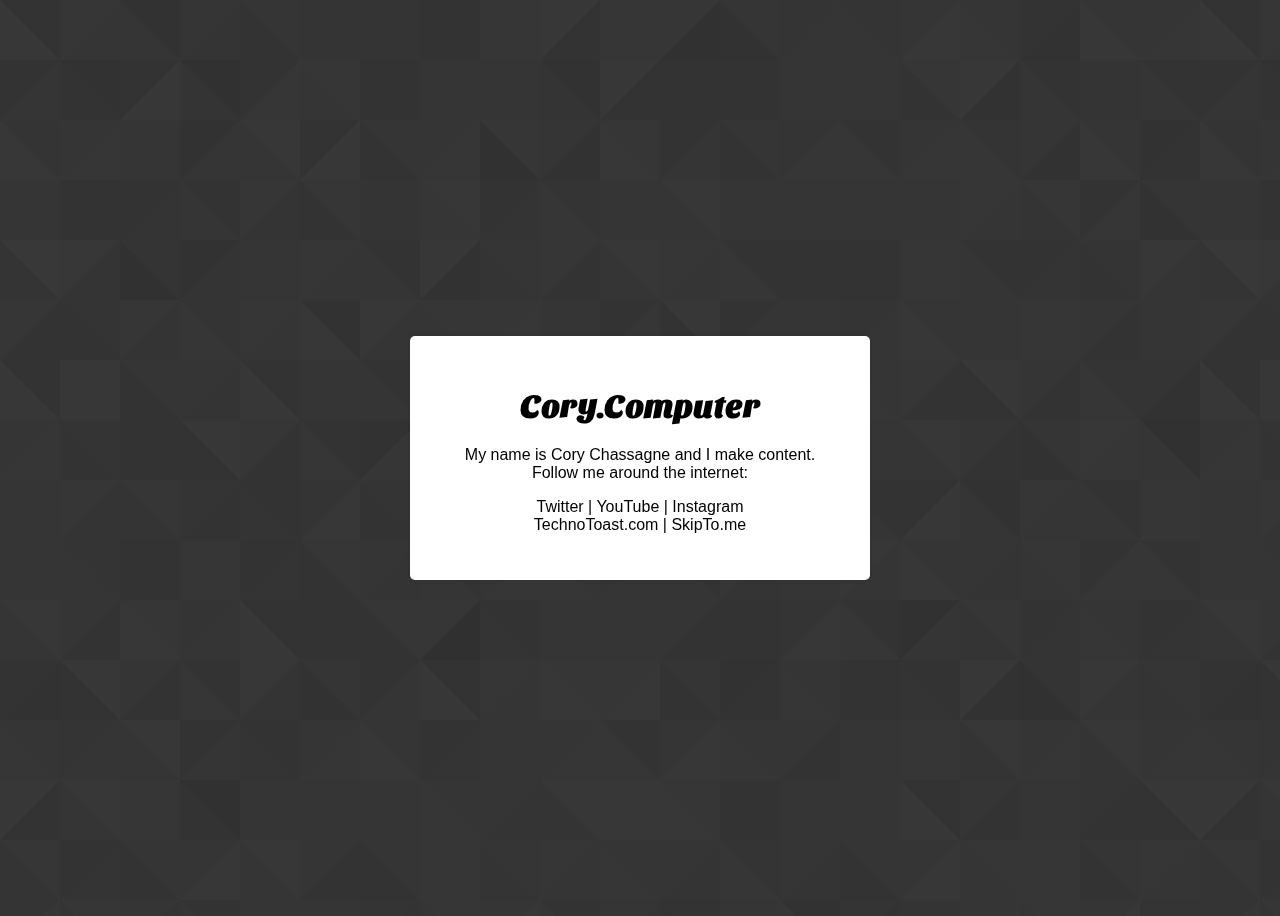
<file: index.html>
<!DOCTYPE html>
<html>

<head>
<meta charset="UTF-8">
    <title>Cory.Computer | Personal Webpage of Cory Chassagne</title>
    <link rel="stylesheet" href="style.css" media="screen" type="text/css" />
    <link href='http://fonts.googleapis.com/css?family=Sansita+One' rel='stylesheet' type='text/css'>
    <link href='http://maxcdn.bootstrapcdn.com/font-awesome/4.3.0/css/font-awesome.min.css' rel='stylesheet' type='text/css'>
    <meta name="viewport" content="width=device-width, initial-scale=1, maximum-scale=1">
</head>

<body>
    <div class="card">
        <div class="card-content">
            <h1>Cory.Computer</h1>
            <p>My name is Cory Chassagne and I make content. Follow me around the internet:</p>
            <p><a href="http://twitter.com/CoryChass">Twitter</a> | <a href="https://www.youtube.com/user/TechnoToastYT">YouTube</a> | <a href="http://instagram.com/corychass">Instagram</a>
            <br><a href="http://TechnoToast.com">TechnoToast.com</a> | <a href="http://skipto.me">SkipTo.me</a></p>
        </div>
    </div>
</body>

</html>
</file>
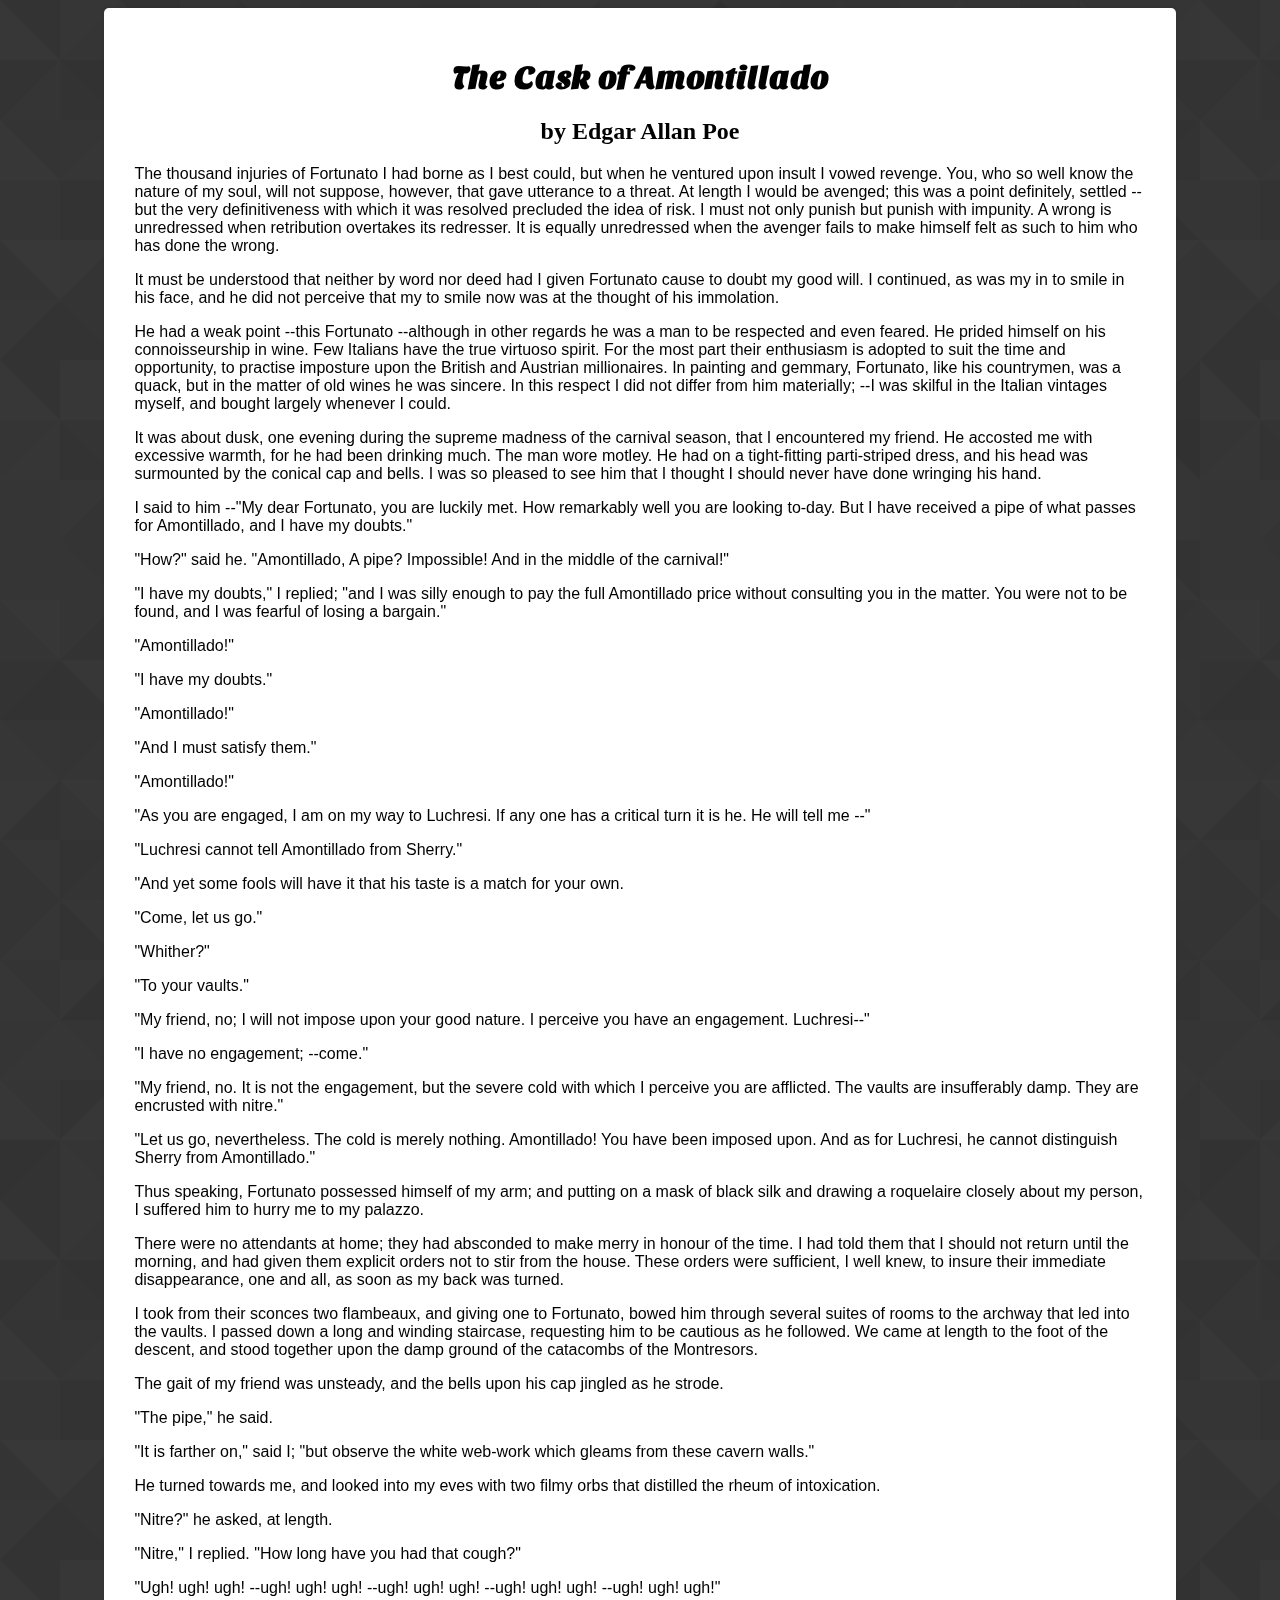
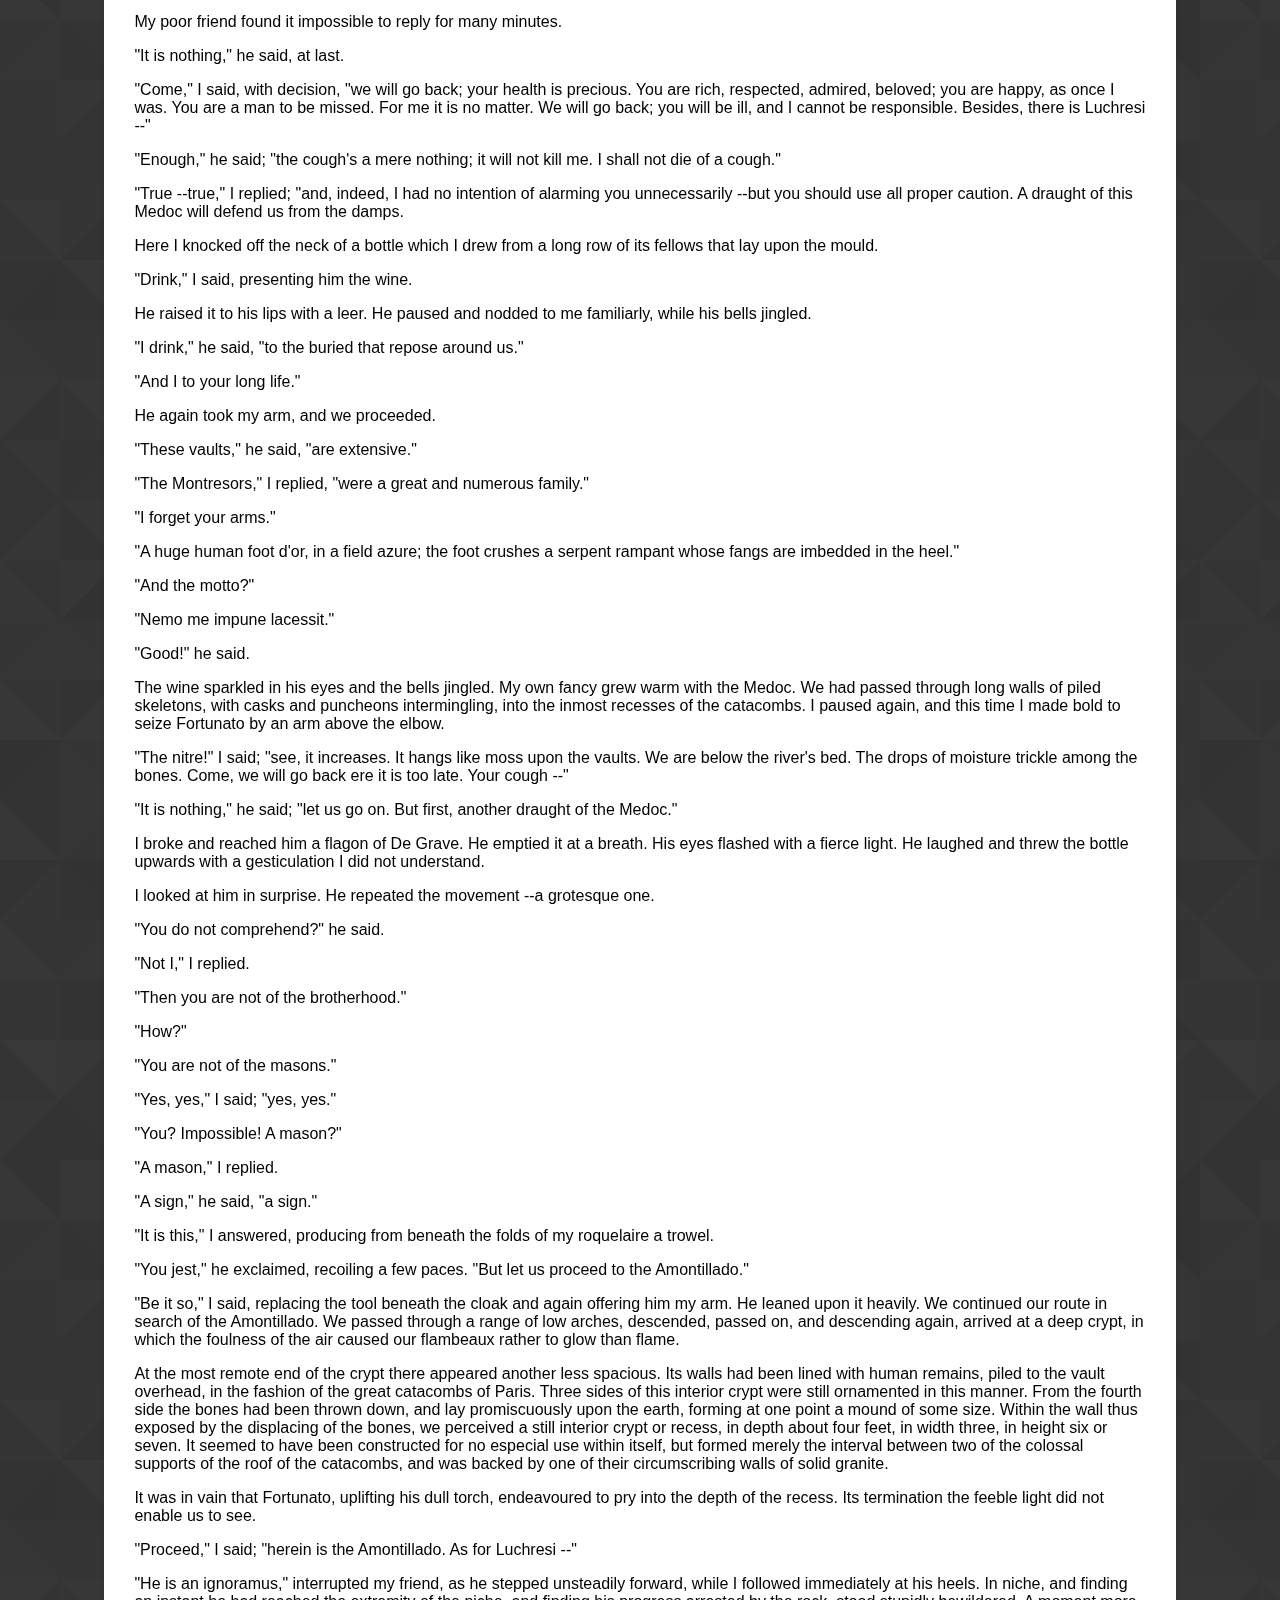
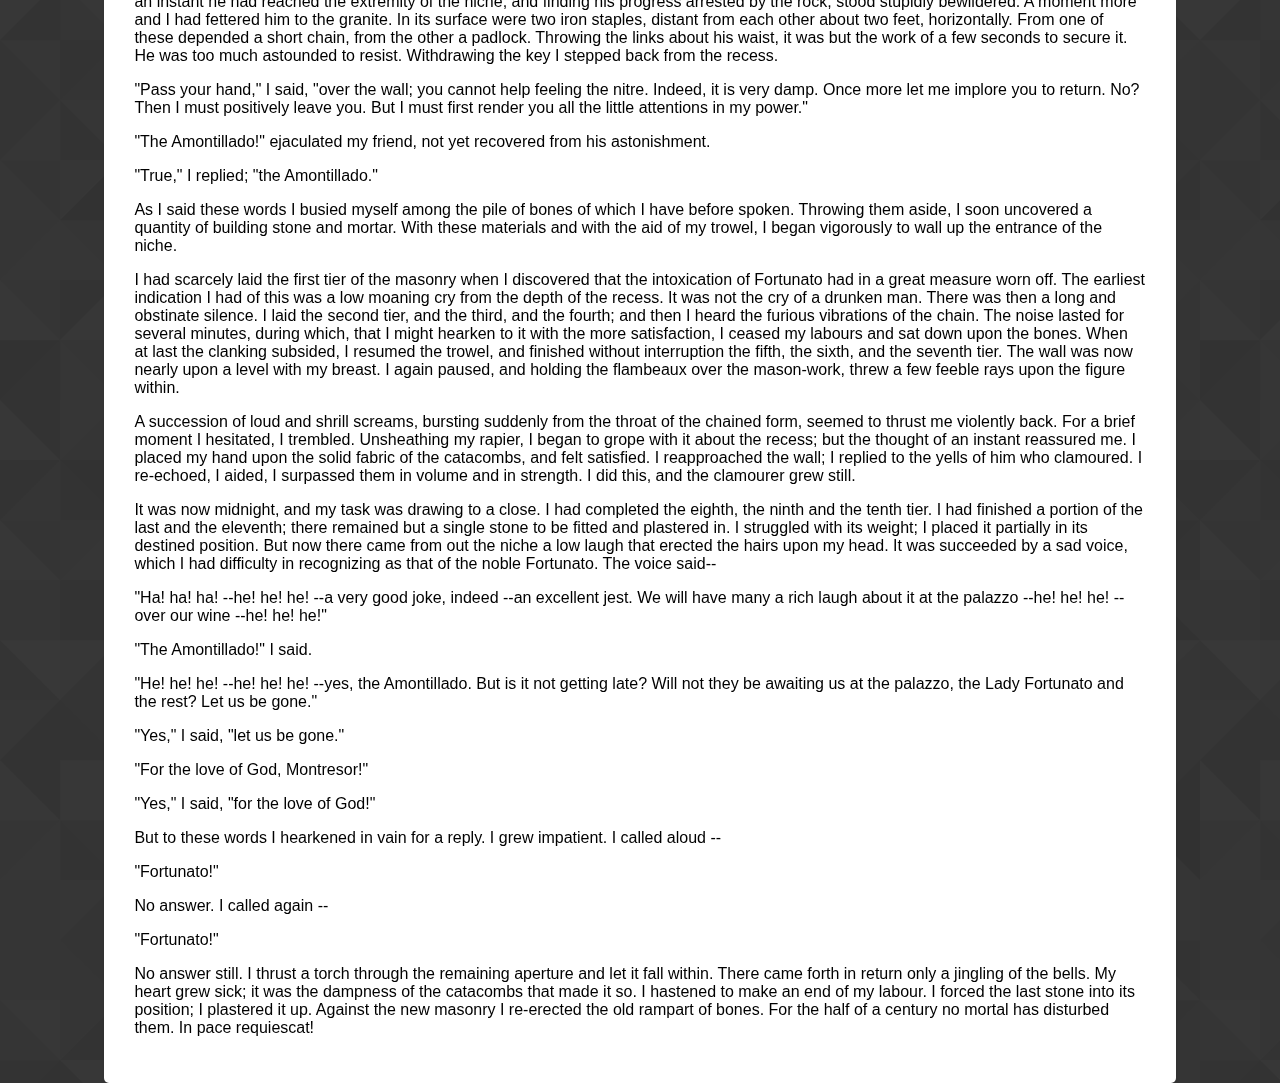
<file: cask.html>
<!DOCTYPE html>
<html>

<head>
<meta charset="UTF-8">
    <title>The Cask of Amontillado</title>
    <link rel="stylesheet" href="style.css" media="screen" type="text/css" />
    <link href='http://fonts.googleapis.com/css?family=Sansita+One' rel='stylesheet' type='text/css'>
    <link href='http://maxcdn.bootstrapcdn.com/font-awesome/4.3.0/css/font-awesome.min.css' rel='stylesheet' type='text/css'>
    <meta name="viewport" content="width=device-width, initial-scale=1, maximum-scale=1">
</head>

<body>
    <div class="holder">
        <div class="holder-content">
            <h1>The Cask of Amontillado</h1>
            <h2>by Edgar Allan Poe</h2>
            
<P>
The thousand injuries of Fortunato I had borne as I best could,
but when he ventured upon insult I vowed revenge. You, who so well
know the nature of my soul, will not suppose, however, that gave
utterance to a threat. At length I would be avenged; this was a
point definitely, settled --but the very definitiveness with which
it was resolved precluded the idea of risk. I must not only punish but
punish with impunity. A wrong is unredressed when retribution
overtakes its redresser. It is equally unredressed when the avenger
fails to make himself felt as such to him who has done the wrong.


<P>
It must be understood that neither by word nor deed had I given
Fortunato cause to doubt my good will. I continued, as was my in to
smile in his face, and he did not perceive that my to smile now was at
the thought of his immolation.

<P>
He had a weak point --this Fortunato --although in other regards
he was a man to be respected and even feared. He prided himself on his
connoisseurship in wine. Few Italians have the true virtuoso spirit.
For the most part their enthusiasm is adopted to suit the time and
opportunity, to practise imposture upon the British and Austrian
millionaires. In painting and gemmary, Fortunato, like his countrymen,
was a quack, but in the matter of old wines he was sincere. In this
respect I did not differ from him materially; --I was skilful in the
Italian vintages myself, and bought largely whenever I could.

<P>
It was about dusk, one evening during the supreme madness of the
carnival season, that I encountered my friend. He accosted me with
excessive warmth, for he had been drinking much. The man wore
motley. He had on a tight-fitting parti-striped dress, and his head
was surmounted by the conical cap and bells. I was so pleased to see
him that I thought I should never have done wringing his hand.

<P>
I said to him --"My dear Fortunato, you are luckily met. How
remarkably well you are looking to-day. But I have received a pipe
of what passes for Amontillado, and I have my doubts."

<P>
"How?" said he. "Amontillado, A pipe? Impossible! And in the
middle of the carnival!"

<P>
"I have my doubts," I replied; "and I was silly enough to pay the
full Amontillado price without consulting you in the matter. You
were not to be found, and I was fearful of losing a bargain."

<P>
"Amontillado!"

<P>
"I have my doubts."

<P>
"Amontillado!"

<P>
"And I must satisfy them."

<P>
"Amontillado!"

<P>
"As you are engaged, I am on my way to Luchresi. If any one has a
critical turn it is he. He will tell me --"

<P>
"Luchresi cannot tell Amontillado from Sherry."

<P>
"And yet some fools will have it that his taste is a match for
your own.

<P>
"Come, let us go."

<P>
"Whither?"

<P>
"To your vaults."

<P>
"My friend, no; I will not impose upon your good nature. I
perceive you have an engagement. Luchresi--"

  <P>
"I have no engagement; --come."

  <P>
"My friend, no. It is not the engagement, but the severe cold with
which I perceive you are afflicted. The vaults are insufferably
damp. They are encrusted with nitre."

  <P>
"Let us go, nevertheless. The cold is merely nothing. Amontillado!
You have been imposed upon. And as for Luchresi, he cannot distinguish
Sherry from Amontillado."

  <P>
Thus speaking, Fortunato possessed himself of my arm; and putting on
a mask of black silk and drawing a roquelaire closely about my person,
I suffered him to hurry me to my palazzo.

  <P>
There were no attendants at home; they had absconded to make merry
in honour of the time. I had told them that I should not return
until the morning, and had given them explicit orders not to stir from
the house. These orders were sufficient, I well knew, to insure
their immediate disappearance, one and all, as soon as my back was
turned.

  <P>
I took from their sconces two flambeaux, and giving one to
Fortunato, bowed him through several suites of rooms to the archway
that led into the vaults. I passed down a long and winding
staircase, requesting him to be cautious as he followed. We came at
length to the foot of the descent, and stood together upon the damp
ground of the catacombs of the Montresors.

  <P>
The gait of my friend was unsteady, and the bells upon his cap
jingled as he strode.

  <P>
"The pipe," he said.

  <P>
"It is farther on," said I; "but observe the white web-work which
gleams from these cavern walls."

  <P>
He turned towards me, and looked into my eves with two filmy orbs
that distilled the rheum of intoxication.

  <P>
"Nitre?" he asked, at length.

  <P>
"Nitre," I replied. "How long have you had that cough?"

  <P>
"Ugh! ugh! ugh! --ugh! ugh! ugh! --ugh! ugh! ugh! --ugh! ugh! ugh!
--ugh! ugh! ugh!"

  <P>
My poor friend found it impossible to reply for many minutes.

  <P>
"It is nothing," he said, at last.

  <P>
"Come," I said, with decision, "we will go back; your health is
precious. You are rich, respected, admired, beloved; you are happy, as
once I was. You are a man to be missed. For me it is no matter. We
will go back; you will be ill, and I cannot be responsible. Besides,
there is Luchresi --"

  <P>
"Enough," he said; "the cough's a mere nothing; it will not kill me.
I shall not die of a cough."

  <P>
"True --true," I replied; "and, indeed, I had no intention of
alarming you unnecessarily --but you should use all proper caution.
A draught of this Medoc will defend us from the damps.

  <P>
Here I knocked off the neck of a bottle which I drew from a long row
of its fellows that lay upon the mould.

  <P>
"Drink," I said, presenting him the wine.

  <P>
He raised it to his lips with a leer. He paused and nodded to me
familiarly, while his bells jingled.

  <P>
"I drink," he said, "to the buried that repose around us."

  <P>
"And I to your long life."

  <P>
He again took my arm, and we proceeded.

  <P>
"These vaults," he said, "are extensive."

  <P>
"The Montresors," I replied, "were a great and numerous family."

  <P>
"I forget your arms."

  <P>
"A huge human foot d'or, in a field azure; the foot crushes a
serpent rampant whose fangs are imbedded in the heel."

  <P>
"And the motto?"

  <P>
"Nemo me impune lacessit."

  <P>
"Good!" he said.

  <P>
The wine sparkled in his eyes and the bells jingled. My own fancy
grew warm with the Medoc. We had passed through long walls of piled
skeletons, with casks and puncheons intermingling, into the inmost
recesses of the catacombs. I paused again, and this time I made bold
to seize Fortunato by an arm above the elbow.

  <P>
"The nitre!" I said; "see, it increases. It hangs like moss upon the
vaults. We are below the river's bed. The drops of moisture trickle
among the bones. Come, we will go back ere it is too late. Your
cough --"

  <P>
"It is nothing," he said; "let us go on. But first, another
draught of the Medoc."

  <P>
I broke and reached him a flagon of De Grave. He emptied it at a
breath. His eyes flashed with a fierce light. He laughed and threw the
bottle upwards with a gesticulation I did not understand.

  <P>
I looked at him in surprise. He repeated the movement --a
grotesque one.

  <P>
"You do not comprehend?" he said.

  <P>
"Not I," I replied.

  <P>
"Then you are not of the brotherhood."

  <P>
"How?"

  <P>
"You are not of the masons."

  <P>
"Yes, yes," I said; "yes, yes."

  <P>
"You? Impossible! A mason?"

  <P>
"A mason," I replied.

  <P>
"A sign," he said, "a sign."

  <P>
"It is this," I answered, producing from beneath the folds of my
roquelaire a trowel.

  <P>
"You jest," he exclaimed, recoiling a few paces. "But let us proceed
to the Amontillado."

  <P>
"Be it so," I said, replacing the tool beneath the cloak and again
offering him my arm. He leaned upon it heavily. We continued our route
in search of the Amontillado. We passed through a range of low arches,
descended, passed on, and descending again, arrived at a deep crypt,
in which the foulness of the air caused our flambeaux rather to glow
than flame.

  <P>
At the most remote end of the crypt there appeared another less
spacious. Its walls had been lined with human remains, piled to the
vault overhead, in the fashion of the great catacombs of Paris.
Three sides of this interior crypt were still ornamented in this
manner. From the fourth side the bones had been thrown down, and lay
promiscuously upon the earth, forming at one point a mound of some
size. Within the wall thus exposed by the displacing of the bones,
we perceived a still interior crypt or recess, in depth about four
feet, in width three, in height six or seven. It seemed to have been
constructed for no especial use within itself, but formed merely the
interval between two of the colossal supports of the roof of the
catacombs, and was backed by one of their circumscribing walls of
solid granite.

  <P>
It was in vain that Fortunato, uplifting his dull torch, endeavoured
to pry into the depth of the recess. Its termination the feeble
light did not enable us to see.

  <P>
"Proceed," I said; "herein is the Amontillado. As for Luchresi --"

  <P>
"He is an ignoramus," interrupted my friend, as he stepped
unsteadily forward, while I followed immediately at his heels. In
niche, and finding an instant he had reached the extremity of the
niche, and finding his progress arrested by the rock, stood stupidly
bewildered. A moment more and I had fettered him to the granite. In
its surface were two iron staples, distant from each other about two
feet, horizontally. From one of these depended a short chain, from the
other a padlock. Throwing the links about his waist, it was but the
work of a few seconds to secure it. He was too much astounded to
resist. Withdrawing the key I stepped back from the recess.

  <P>
"Pass your hand," I said, "over the wall; you cannot help feeling
the nitre. Indeed, it is very damp. Once more let me implore you to
return. No? Then I must positively leave you. But I must first
render you all the little attentions in my power."

  <P>
"The Amontillado!" ejaculated my friend, not yet recovered from
his astonishment.

  <P>
"True," I replied; "the Amontillado."

  <P>
As I said these words I busied myself among the pile of bones of
which I have before spoken. Throwing them aside, I soon uncovered a
quantity of building stone and mortar. With these materials and with
the aid of my trowel, I began vigorously to wall up the entrance of
the niche.

  <P>
I had scarcely laid the first tier of the masonry when I
discovered that the intoxication of Fortunato had in a great measure
worn off. The earliest indication I had of this was a low moaning
cry from the depth of the recess. It was not the cry of a drunken man.
There was then a long and obstinate silence. I laid the second tier,
and the third, and the fourth; and then I heard the furious vibrations
of the chain. The noise lasted for several minutes, during which, that
I might hearken to it with the more satisfaction, I ceased my
labours and sat down upon the bones. When at last the clanking
subsided, I resumed the trowel, and finished without interruption
the fifth, the sixth, and the seventh tier. The wall was now nearly
upon a level with my breast. I again paused, and holding the flambeaux
over the mason-work, threw a few feeble rays upon the figure within.

  <P>
A succession of loud and shrill screams, bursting suddenly from
the throat of the chained form, seemed to thrust me violently back.
For a brief moment I hesitated, I trembled. Unsheathing my rapier, I
began to grope with it about the recess; but the thought of an instant
reassured me. I placed my hand upon the solid fabric of the catacombs,
and felt satisfied. I reapproached the wall; I replied to the yells of
him who clamoured. I re-echoed, I aided, I surpassed them in volume
and in strength. I did this, and the clamourer grew still.

  <P>
It was now midnight, and my task was drawing to a close. I had
completed the eighth, the ninth and the tenth tier. I had finished a
portion of the last and the eleventh; there remained but a single
stone to be fitted and plastered in. I struggled with its weight; I
placed it partially in its destined position. But now there came
from out the niche a low laugh that erected the hairs upon my head. It
was succeeded by a sad voice, which I had difficulty in recognizing as
that of the noble Fortunato. The voice said--

  <P>
"Ha! ha! ha! --he! he! he! --a very good joke, indeed --an excellent
jest. We will have many a rich laugh about it at the palazzo --he! he!
he! --over our wine --he! he! he!"

  <P>
"The Amontillado!" I said.

  <P>
"He! he! he! --he! he! he! --yes, the Amontillado. But is it not
getting late? Will not they be awaiting us at the palazzo, the Lady
Fortunato and the rest? Let us be gone."

  <P>
"Yes," I said, "let us be gone."

  <P>
"For the love of God, Montresor!"

  <P>
"Yes," I said, "for the love of God!"

  <P>
But to these words I hearkened in vain for a reply. I grew
impatient. I called aloud --

  <P>
"Fortunato!"

  <P>
No answer. I called again --

  <P>
"Fortunato!"

  <P>
No answer still. I thrust a torch through the remaining aperture and
let it fall within. There came forth in return only a jingling of
the bells. My heart grew sick; it was the dampness of the catacombs
that made it so. I hastened to make an end of my labour. I forced
the last stone into its position; I plastered it up. Against the new
masonry I re-erected the old rampart of bones. For the half of a
century no mortal has disturbed them. In pace requiescat!

<br>
            

        </div>
    </div>
</body>

</html>
</file>
<file: style.css>
* { }
h1 { font-family: 'Sansita One', cursive; text-align:center; }
h2 {text-align:center; }
p { font-family: Arial, Helvetica, sans-serif;     
    display: block;
    -webkit-margin-before: 1em;
    -webkit-margin-after: 1em;
    -webkit-margin-start: 0px;
    -webkit-margin-end: 0px; }
a { color: inherit; text-decoration: none; } 

body {
  background: url("bg.png");
  -webkit-perspective: 1000px;
          perspective: 1000px;
  -webkit-transform-style: preserve-3d;
          transform-style: preserve-3d;
  display: -webkit-box;
  display: -webkit-flex;
  display: -ms-flexbox;
  display: flex;
  height: 100vh;
}

.card {
  padding: 30px;
  background: white;
  border-radius: 5px;
  max-width: 400px;
  margin: auto;
  box-shadow: 0 0 5px rgba(0, 0, 0, 0.1);
  position: relative;
}
.card .card-content {
  margin: auto;
  text-align: center;
}

.holder {
  padding: 30px;
  background: white;
  border-radius: 5px;
  max-width: 80%;
  margin: auto;
  box-shadow: 0 0 5px rgba(0, 0, 0, 0.1);
  position: relative;
}
.holder .holder-content {
  margin: auto;
}

/* Smartphones (portrait and landscape) ----------- */
@media only screen and (min-device-width : 320px) and (max-device-width : 480px) {
body {
   align-self: flex-start;
}

.card {
  padding: 10px;
  width: 100%;
}
</file>
